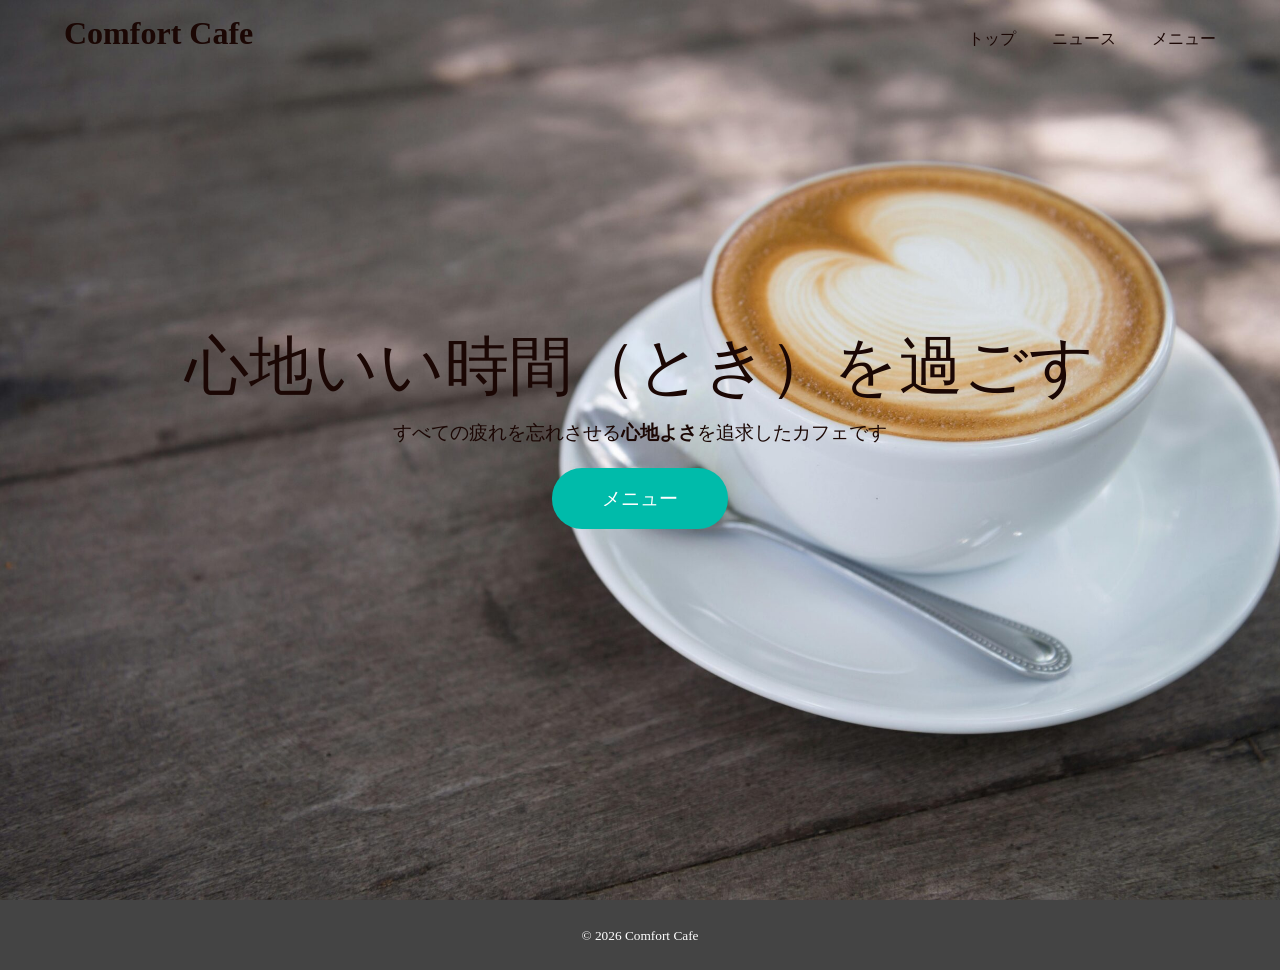
<file: index.html>
<!DOCTYPE html>
<html lang="ja">
    <head>
        <meta charset="UTF-8">
        <meta http-equiv="X-UA-Compatible" content="IE=edge">
        <meta name="viewport" content="width=device-width, initial-scale=1.0">
        <link rel="stylesheet" href="style.css">
        <title>Comfort Cafe</title>
    </head>
    <body>
      <div id="top">  
        <header>
            <h1 class="heading">
                 <a href="index.html">Comfort Cafe</a>
            </h1>
            <nav>
                <ul class="main-nav">
                    <li><a href="index.html">トップ</a></li>
                    <li><a href="news.html">ニュース</a></li>
                    <li><a href="menu.html">メニュー</a></li>
                </ul>
            </nav>
        </header>     
    
    <div class="main-visual">
        <h2 class="main-title">心地いい時間（とき）を過ごす</h2>
        <p>すべての疲れを忘れさせる<b>心地よさ</b>を追求したカフェです</p>
        <a class="btn" href="menu.html">メニュー</a>
    </div>
      </div>
    <footer>
            <p><small>©  2026 Comfort Cafe</small></p>
        </footer>
    
    </body> 
</html>
</file>
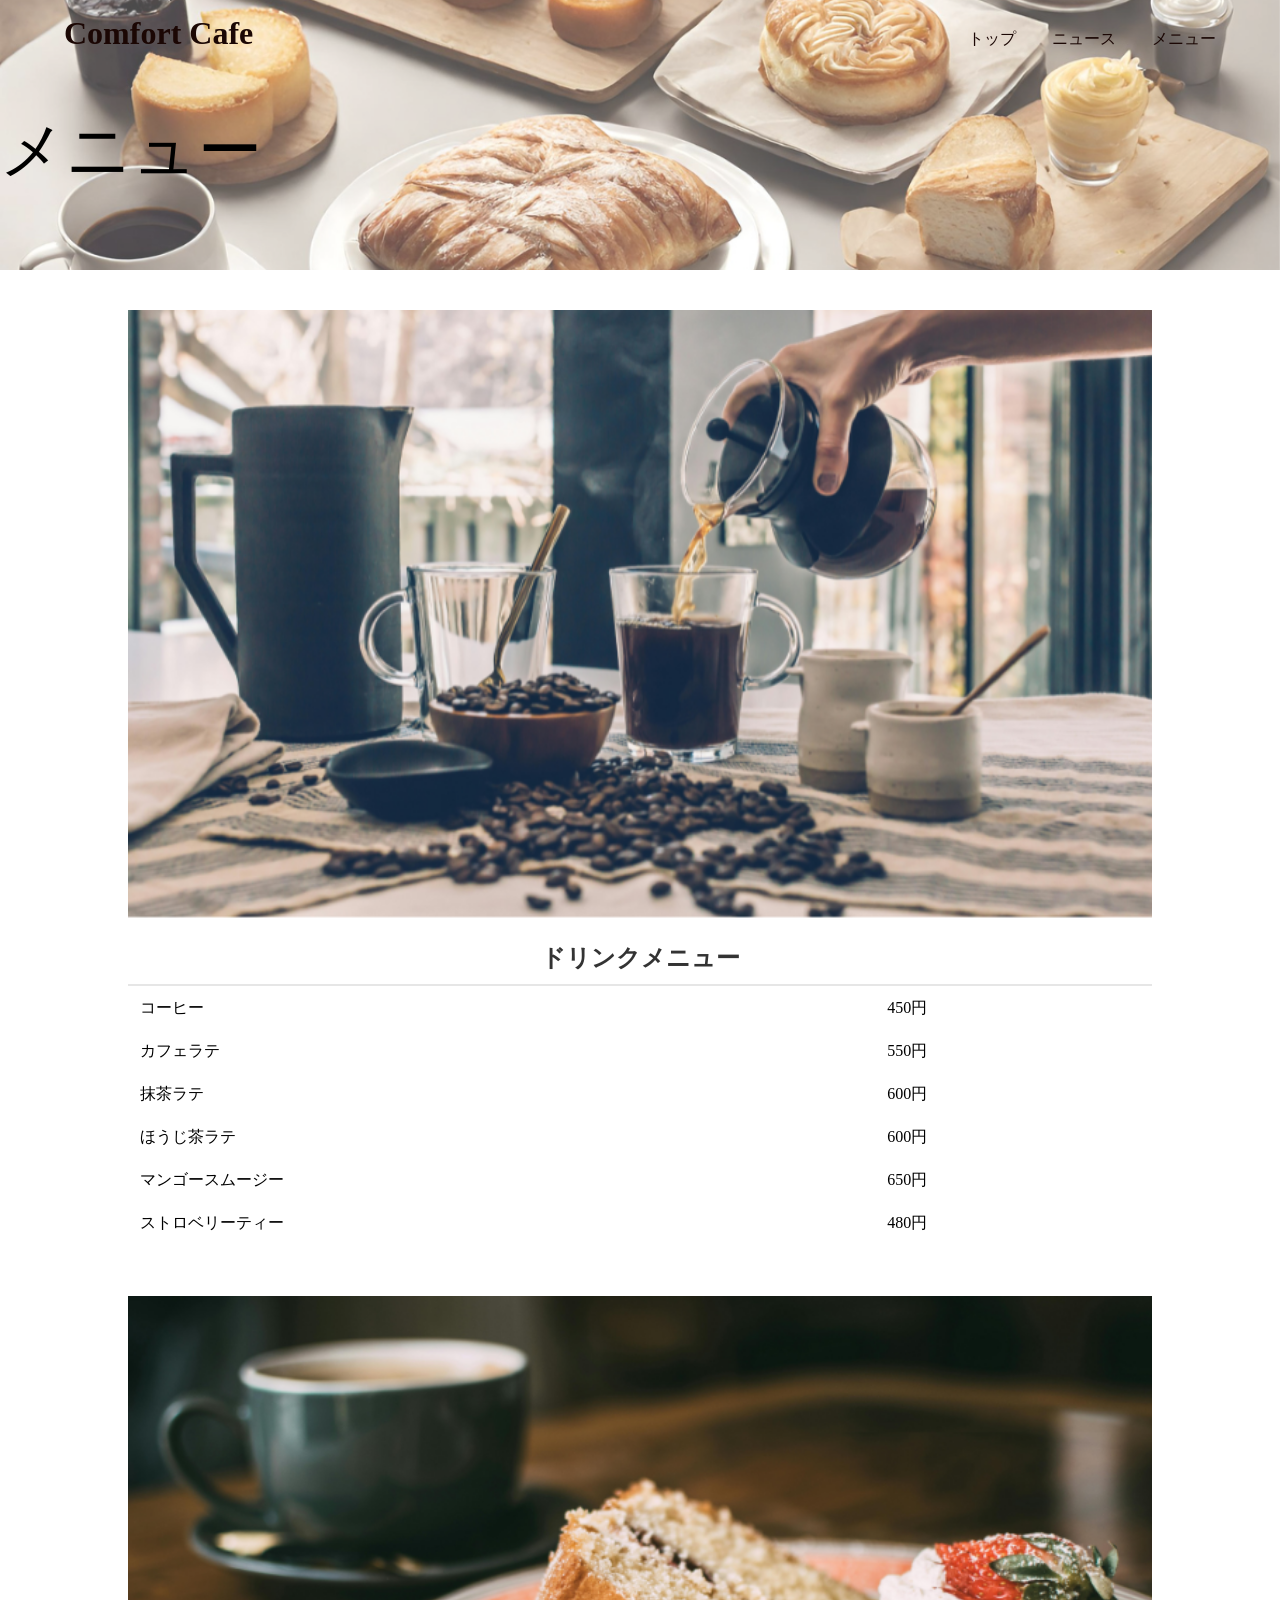
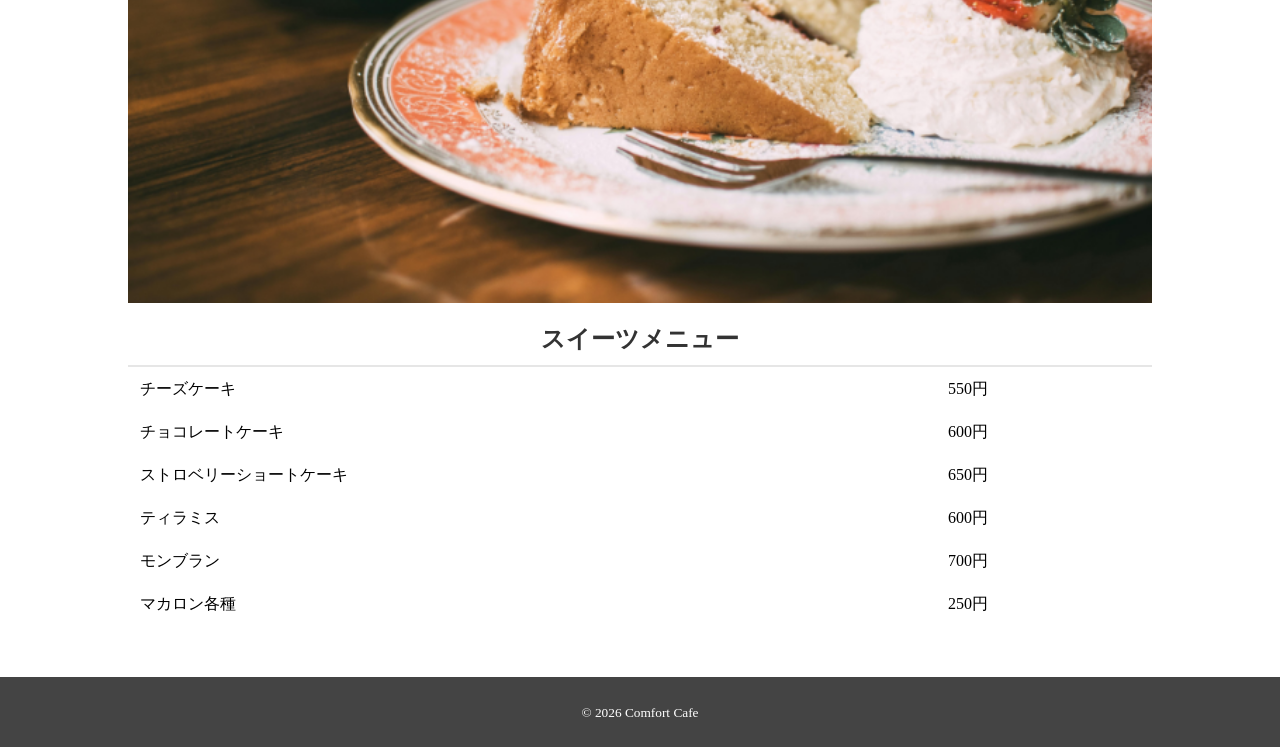
<file: menu.html>
<!DOCTYPE html>
<html lang="ja">
    <head>
        <meta charset="UTF-8">
        <meta http-equiv="X-UA-Compatible" content="IE=edge">
        <meta name="viewport" content="width=device-width, initial-scale=1.0">
        <link rel="stylesheet" href="style.css">
        <title>Comfort Cafe  -メニュー-</title>
    </head>
    <body>
      <div id="menu">  
        <header>
            <h1 class="heading">
                 <a href="index.html">Comfort Cafe</a>
            </h1>
            <nav>
                <ul class="main-nav">
                    <li><a href="index.html">トップ</a></li>
                    <li><a href="news.html">ニュース</a></li>
                    <li><a href="menu.html">メニュー</a></li>
                </ul>
            </nav>
        </header>     
       <div>
        <h2 class="main-title">メニュー</h2>
       </div>
      </div>

      <div class="menu-contents">
        <div class="menu-drink">
          <img src="./img/menudrink.png" alt="ドリンクメニュー">
          <div class="drink">
            <h1 class="drink-title">ドリンクメニュー</h1>
            <table class="drink-table">
                <tbody>
                    <tr>
                        <td>コーヒー</td>
                        <td>450円</td>
                    </tr>
                    <tr>
                        <td>カフェラテ</td>
                        <td>550円</td>
                    </tr>
                    <tr>
                        <td>抹茶ラテ</td>
                        <td>600円</td>
                    </tr>
                    <tr>
                        <td>ほうじ茶ラテ</td>
                        <td>600円</td>
                    </tr>
                    <tr>
                        <td>マンゴースムージー</td>
                        <td>650円</td>
                    </tr>
                    <tr>
                        <td>ストロベリーティー</td>
                        <td>480円</td>
                    </tr>
                </tbody>
            </table>
          </div>
      </div>
        <div class="menu-sweets">
             <div class="sweets">
                <h1 class="sweets-title">スイーツメニュー</h1>
                <table class="sweets-table">
                    <tbody>
                        <tr>
                            <td>チーズケーキ</td>
                            <td>550円</td>
                        </tr>
                        <tr>
                            <td>チョコレートケーキ</td>
                            <td>600円</td>
                        </tr>
                        <tr>
                            <td>ストロベリーショートケーキ</td>
                            <td>650円</td>
                        </tr>
                        <tr>
                            <td>ティラミス</td>
                            <td>600円</td>
                        </tr>
                        <tr>
                            <td>モンブラン</td>
                            <td>700円</td>
                        </tr>
                        <tr>
                            <td>マカロン各種</td>
                            <td>250円</td>
                        </tr>
                    </tbody>
                </table>
            </div>
            <img src="./img/menusweets.png" alt="スイーツメニュー">
      </div>
    <footer>
            <p><small>©  2026 Comfort Cafe</small></p>
        </footer>
    
    </body> 
</html>
</file>
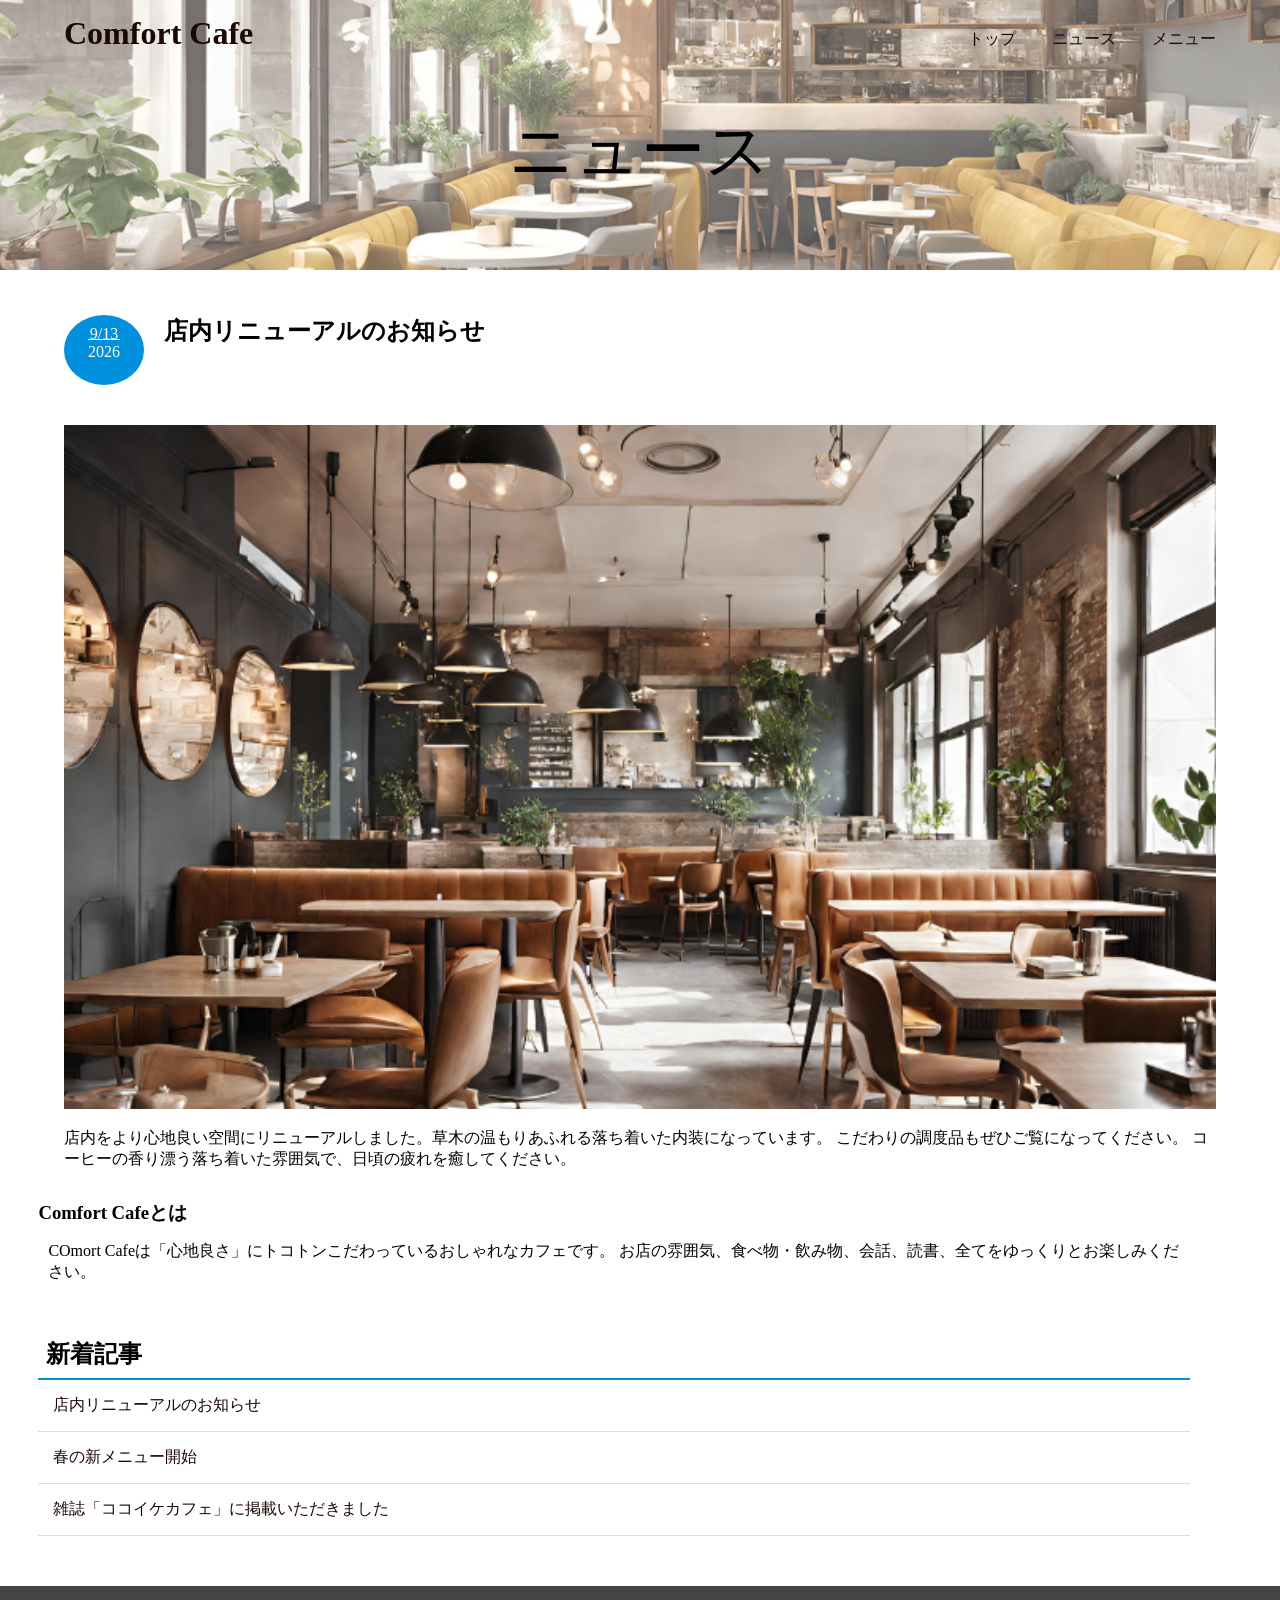
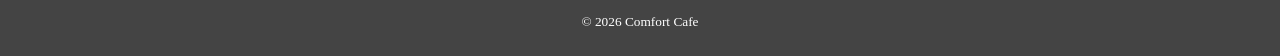
<file: news.html>
<!DOCTYPE html>
<html lang="ja">
    <head>
        <meta charset="UTF-8">
        <meta http-equiv="X-UA-Compatible" content="IE=edge">
        <meta name="viewport" content="width=device-width, initial-scale=1.0">
        <link rel="stylesheet" href="style.css">
        <title>Comfort Cafe -ニュース-</title>
    </head>
    <body>
      <div id="news">  
        <header>
            <h1 class="heading">
                 <a href="index.html">Comfort Cafe</a>
            </h1>
            <nav>
                <ul class="main-nav">
                    <li><a href="index.html">トップ</a></li>
                    <li><a href="news.html">ニュース</a></li>
                    <li><a href="menu.html">メニュー</a></li>
                </ul>
            </nav>
        </header>     
       <div>
        <h2 class="main-title">ニュース</h2>
       </div>
      </div>
    <div class="news-contents">
        <article>
            <div class="post">
                <p class="post-date">9/13<br><span>2026</span></p>
                <h2 class="post-title">店内リニューアルのお知らせ</h2>
            </div>
            <img src="./img/cagearticle.png" alt="店内リニューアル">
                <p>店内をより心地良い空間にリニューアルしました。草木の温もりあふれる落ち着いた内装になっています。
                    こだわりの調度品もぜひご覧になってください。
                    コーヒーの香り漂う落ち着いた雰囲気で、日頃の疲れを癒してください。</p>
        </article>


        <aside>
            <h3 class="side-tite">Comfort Cafeとは</h3>
            <p>COmort Cafeは「心地良さ」にトコトンこだわっているおしゃれなカフェです。
                お店の雰囲気、食べ物・飲み物、会話、読書、全てをゆっくりとお楽しみください。
            </p>
            
            <h3 class="side-title">新着記事</h3>
            <ul class="side-article">
                <li><a href="#">店内リニューアルのお知らせ</a></li>
                <li><a href="#">春の新メニュー開始</a></li>
                <li><a hrer="#">雑誌「ココイケカフェ」に掲載いただきました</a></li>
            </ul>
        </aside>
    </div>
    <footer>
            <p><small>©  2026 Comfort Cafe</small></p>
        </footer>
    
    </body> 
</html>
</file>
<file: style.css>
*{
margin: 0;
padding: 0;
box-sizing: border-box;
}

header {
    width: 90%;
    padding: 15px 0;
    margin: 0 auto;
    display: flex;
    justify-content: space-between;
}

footer {
    width: 100%;
    background-color: #444;
    text-align: center;
    padding: 26px 0;
    color: #fff
    }

a{
    text-decoration: none;
}
.heading a {
    font-family: 'Times New Roman', Times, serif;
    color: #1b0704;
}

.main-nav {
    display: flex;
    list-style: none;
    margin-top: 14px;
}

.main-nav li a {
    margin-left: 36px;
    color: #1b0704;
}

.main-nav li a:hover {
    color: #0ba;
}


.main-visual {
    text-align: center;
    margin-top: 20%;
    color: #1b0704;
}

.main-visual p {
    font-size: 1.2rem;
    margin: 10px 0 40px; 
    font-family: 'Times New Roman', Times, serif;
}

.main-title {
    font-size: 4rem;
    font-family: 'Times New Roman', Times, serif;
    font-weight: normal;    
}

.btn {
    font-size: 1.2rem;
    background-color: #0ba;
    color: #fff;
    border-radius: 30px;
    padding: 20px 50px;
}

.btn:hover {
    background-color: #0090dd;

}

#top {
    min-height: 100vh;
    background-image: url(./img/cafemain.jpg);
    background-size: cover;
}

#news {
    min-height: 270px;
    margin-bottom: 40px;
    background-image: url(./img/cafenews.png);
    background-size: cover;
}

#news .main-title {
    text-align: center;
}

.news-contents {
    display: flex;
    justify-content: space-between;
    margin-bottom: 50px;
}

article {
    width: 75%;
    margin-left: 5%;
    margin-right: 10%;
}

aside {
    width: 23%;
    margin-right: 5%;
}

.post {
    display: flex;
    padding-top: 5px;
    margin-bottom: 40px;
}

.post-date {
    background-color: #0090dd;
    color: #fff;
    border-radius: 50%;
    width: 80px;
    height: 80px;
    text-align: center;
    padding-top: 15px;
}

.post-date span {
    font-size: 1rem;
    border-top: 1px #fff solid;
    padding-top: 3px;
}

.post-title {
    font-size: 2rem;
    font-family: 'Times New Roman', Times, serif;
    margin-left: 20px;
    padding-top: 15px;
}

article img {
    width: 100%;
    margin-bottom: 15px;
}

.side-title {
    font-size: 1.5rem;
    font-family: 'Times New Roman', Times, serif;
    border-bottom: 2px #0090dd solid;
    padding: 0 8px 8px;
}

aside p {
    padding: 15px 10px;
    margin-bottom: 40px;
}

.side-article {
    list-style: none;
}

.side-article li {
    border-bottom: 1px #ddd solid;
}

.side-article a {
    color: #1b0704;
    padding: 15px;
    display: block;
}

.side-article a:hover {
    color: #fff;
    background-color: #0ba;
}

#menu {
    min-height: 270px;
    margin-bottom: 40px;
    background-image: url(./img/cafemenu.png);
    background-size: cover;
}

.menu-drink{
    display: flex;
    justify-content: space-between;
    margin-bottom: 50px;
}

.menu-drink img {
    width: 40%;
    margin-left: 10%;
}

.drink {
    width: 25%;
    margin-right: 20%;
}

.drink-title {
    font-size: 1.5rem;
    text-align: center;
    font-family: Georgia, 'Times New Roman', Times, serif;
    color: #333;
    border-bottom: 2px #e6e6e6 solid;
    padding-bottom: 10px;
}

.drink-table {
    width: 100%;
}

.drink-table td {
    padding: 10px;
}

.menu-sweets {
    display: flex;
    justify-content: space-between;
    margin-bottom: 50px;
}

.menu-sweets img {
    width: 40%;
    margin-right: 10%;
}

.sweets {
    width: 25%; 
    margin-left: 20%;
}

.sweets-title {
    font-size: 1.5rem;
    text-align: center;
    font-family: Georgia, 'Times New Roman', Times, serif; 
    color: #333; 
    border-bottom: 2px #e6e6e6 solid; 
    padding-bottom: 10px;
}

.sweets-table {
    width: 100%;
}

.sweets-table td {
    padding: 10px;
}
@media screen and (max-width: 575px) {
    .main-title {
        font-size: 2rem;
        padding: 0 10px;
  }
    .main-visual p {
        padding: 10px 10x 20px 10px;
    }
    .heading {
        font-size: 1.5rem;
    }

    .main-nav {
        margin-top: 7px;
    }

    .main-nav li {
        margin-right: 5px;
    }

    .main-nav li a {
        margin-left: 0;
    }

    .main-visual {
        margin-top: 50%;
    }

    #top {
        background-position: center;
    }
}

.main-title {
    margin-top: 40px;
}

.news-contents {
    display: block;
}

article {
    width: 90%;
    margin-bottom: 30px;
}

.post-title {
    font-size: 1.5rem;
    padding-top: 0;
}

.post-date {
    height: 70px;
    padding-top: 10px;
}

aside {
    width: 90%;
    margin-left: 3%;
}

.menu-drink {
    display: block;
}

.menu-drink img {
    width: 80%;
    margin-bottom: 20px;
}

.drink {
    width: 80%;
    margin-left: 10%;
}

.menu-sweets {
    flex-direction: column-reverse;
}

.menu-sweets img {
    width: 80%;
    margin-left: 10%;
    margin-bottom: 20px;
}

.sweets {
    width: 80%;
    margin-left: 10%;
}
</file>
